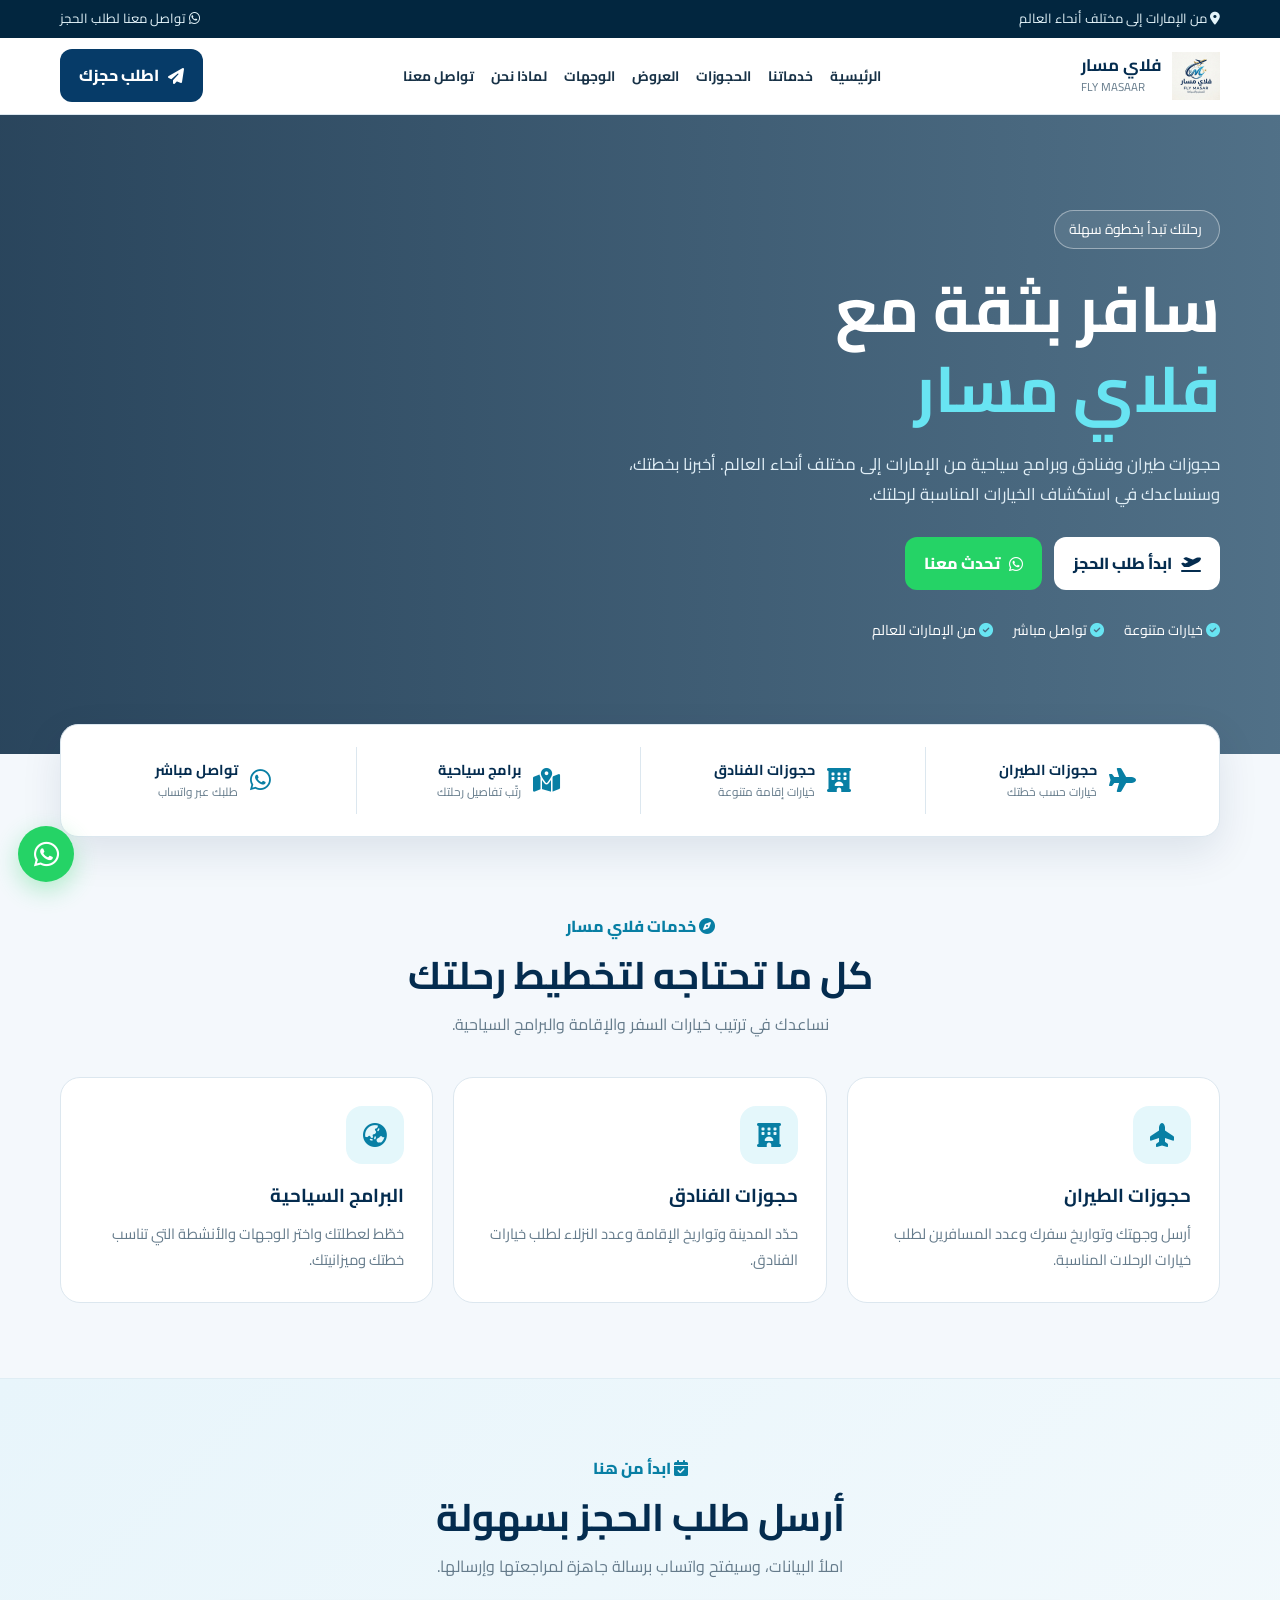
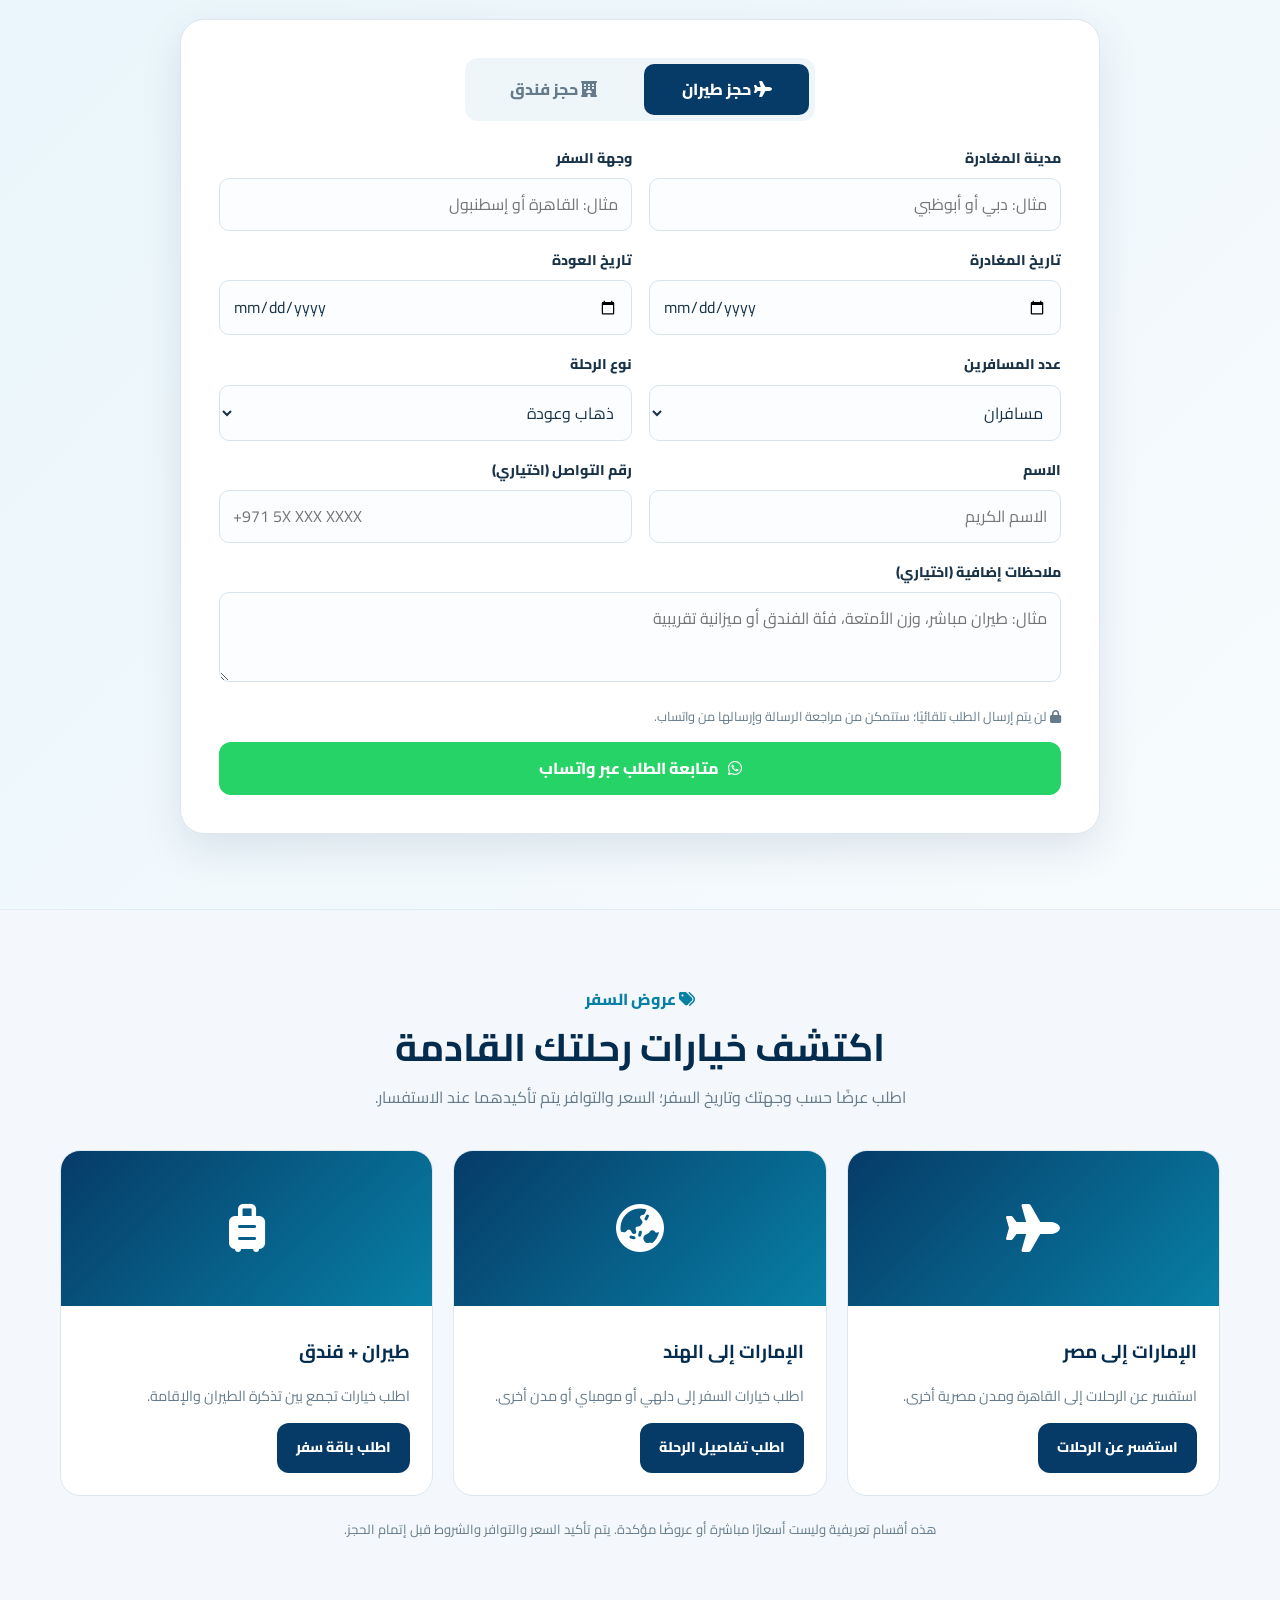
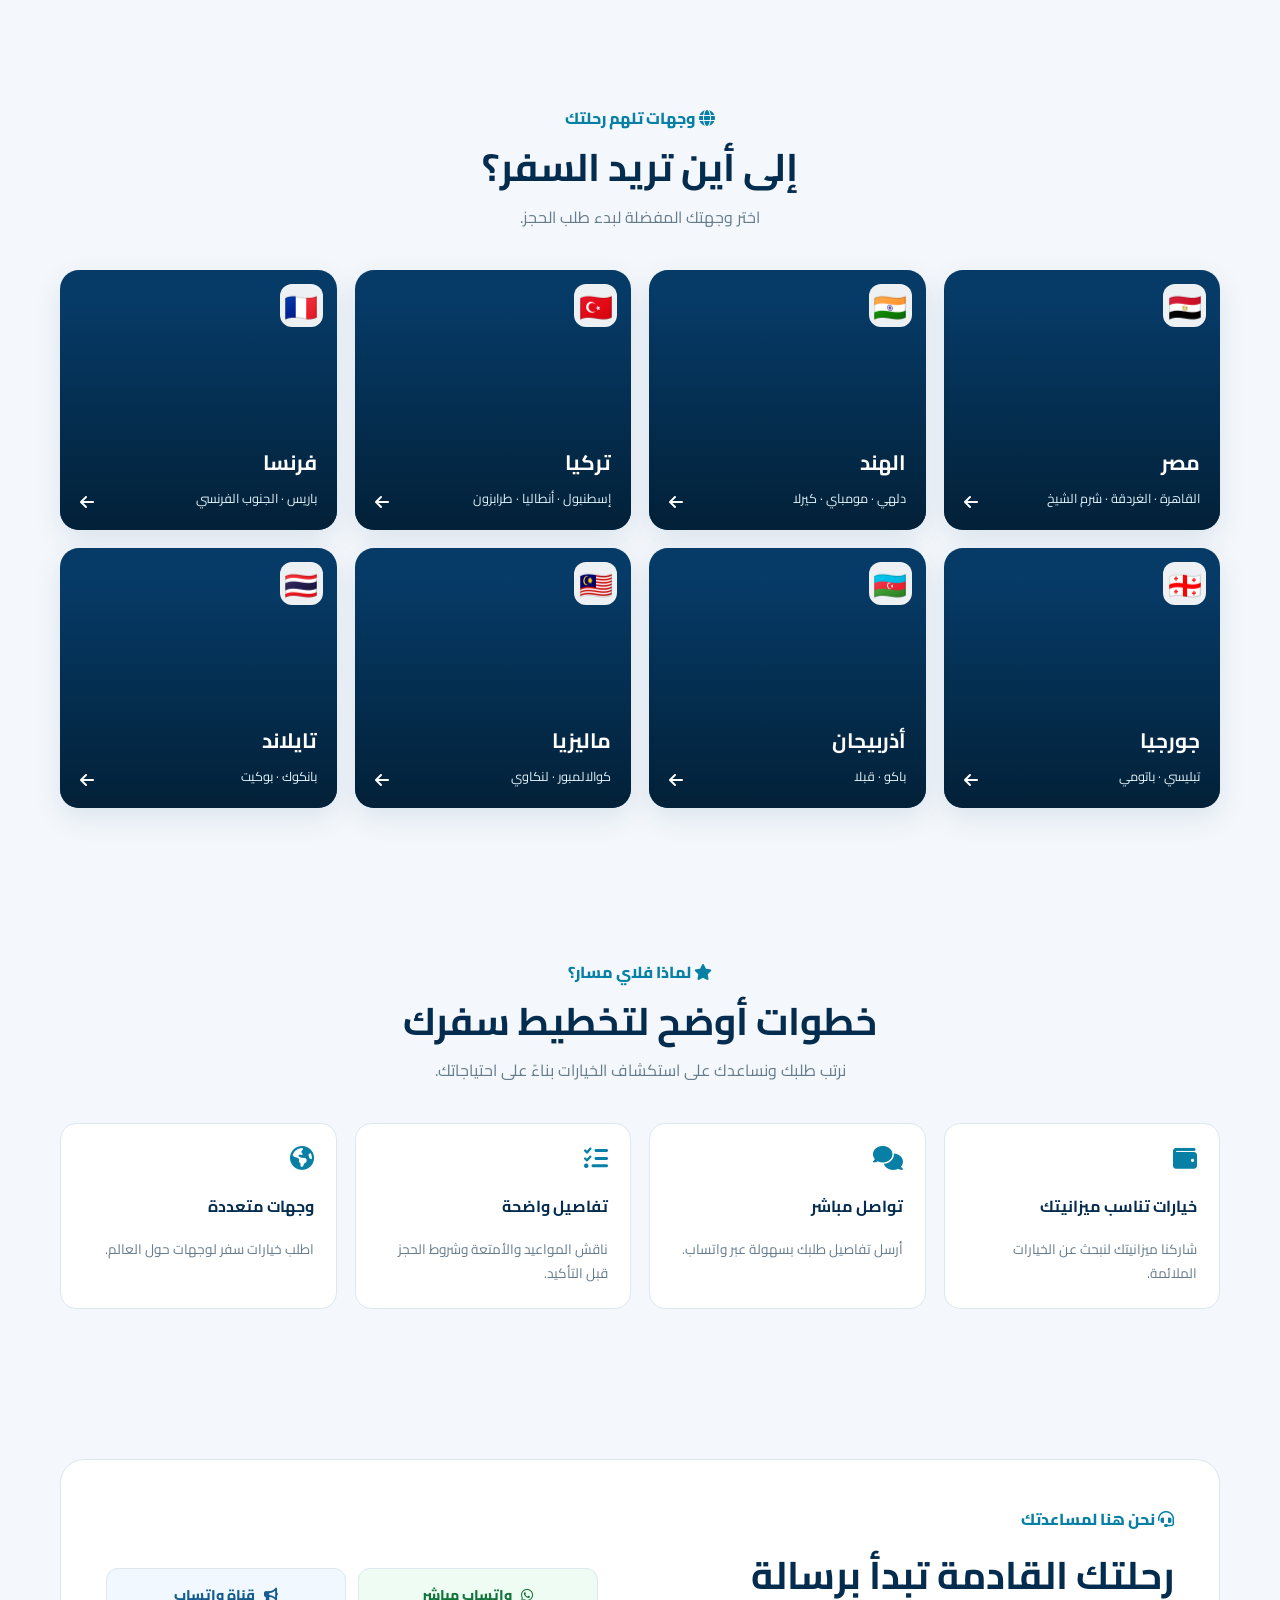
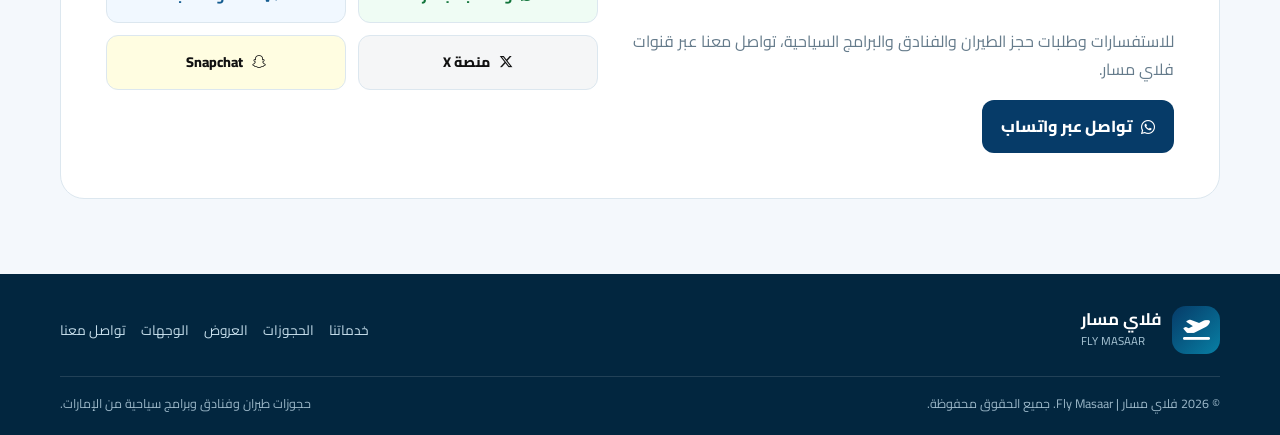
<file: index.html>
<!DOCTYPE html>
<html lang="ar" dir="rtl">
<head>
  <meta charset="UTF-8">
  <meta name="viewport" content="width=device-width, initial-scale=1">
  <meta name="theme-color" content="#063b68">
  <meta name="description" content="فلاي مسار للسفر والسياحة في الإمارات. حجوزات طيران وفنادق وبرامج سياحية إلى مختلف أنحاء العالم.">
  <meta property="og:title" content="فلاي مسار | Fly Masaar">
  <meta property="og:description" content="رحلتك القادمة تبدأ هنا. حجوزات طيران وفنادق وبرامج سياحية من الإمارات إلى العالم.">
  <title>فلاي مسار | Fly Masaar - حجوزات الطيران والفنادق</title>

  <link rel="preconnect" href="https://fonts.googleapis.com">
  <link rel="preconnect" href="https://fonts.gstatic.com" crossorigin>
  <link href="https://fonts.googleapis.com/css2?family=Cairo:wght@400;500;600;700;800&display=swap" rel="stylesheet">
  <link rel="stylesheet" href="https://cdnjs.cloudflare.com/ajax/libs/font-awesome/6.5.2/css/all.min.css">

  <style>
    :root {
      --navy: #042c4f;
      --blue: #063b68;
      --blue2: #087fa4;
      --cyan: #20c6df;
      --bg: #f4f8fc;
      --text: #183247;
      --muted: #657b8b;
      --line: #dce7ef;
      --green: #25d366;
      --white: #fff;
      --shadow: 0 15px 40px rgba(4,44,79,.10);
      --radius: 20px;
    }

    * { box-sizing: border-box; }

    html {
      scroll-behavior: smooth;
      scroll-padding-top: 90px;
    }

    body {
      margin: 0;
      font-family: "Cairo", Tahoma, sans-serif;
      background: var(--bg);
      color: var(--text);
      line-height: 1.8;
    }

    a { color: inherit; text-decoration: none; }
    button, input, select, textarea { font: inherit; }
    img { max-width: 100%; }

    .container {
      width: min(1160px, 92%);
      margin-inline: auto;
    }

    .section { padding: 75px 0; }

    .section-title {
      text-align: center;
      max-width: 720px;
      margin: 0 auto 38px;
    }

    .section-title span {
      color: var(--blue2);
      font-weight: 800;
    }

    .section-title h2 {
      color: var(--navy);
      font-size: clamp(1.7rem, 3vw, 2.5rem);
      line-height: 1.4;
      margin: 8px 0;
    }

    .section-title p {
      color: var(--muted);
      margin: 0;
    }

    .topbar {
      background: #02263f;
      color: #e4f4fa;
      font-size: .82rem;
      padding: 7px 0;
    }

    .topbar .container {
      display: flex;
      justify-content: space-between;
      gap: 12px;
      flex-wrap: wrap;
    }

    header {
      position: sticky;
      top: 0;
      z-index: 100;
      background: rgba(255,255,255,.97);
      border-bottom: 1px solid var(--line);
      backdrop-filter: blur(12px);
    }

    .nav {
      min-height: 76px;
      display: flex;
      align-items: center;
      justify-content: space-between;
      gap: 20px;
    }

    .brand {
      display: flex;
      align-items: center;
      gap: 10px;
      flex-shrink: 0;
    }

    .brand img {
      width: 48px;
      height: 48px;
      object-fit: contain;
    }

    .brand-icon {
      width: 48px;
      height: 48px;
      display: grid;
      place-items: center;
      color: white;
      background: linear-gradient(135deg, var(--blue), var(--blue2));
      border-radius: 14px;
      font-size: 1.35rem;
    }

    .brand strong {
      display: block;
      color: var(--navy);
      font-size: 1.05rem;
      line-height: 1.4;
    }

    .brand small {
      display: block;
      color: var(--muted);
      font-size: .72rem;
      direction: ltr;
    }

    .nav-links {
      display: flex;
      align-items: center;
      gap: 17px;
      list-style: none;
      margin: 0;
      padding: 0;
    }

    .nav-links a {
      font-size: .86rem;
      font-weight: 700;
      transition: .2s;
    }

    .nav-links a:hover { color: var(--blue2); }

    .btn {
      display: inline-flex;
      align-items: center;
      justify-content: center;
      gap: 9px;
      border: 0;
      border-radius: 12px;
      padding: 12px 19px;
      font-weight: 800;
      cursor: pointer;
      transition: .2s;
    }

    .btn:hover { transform: translateY(-2px); }

    .btn-primary {
      color: white;
      background: var(--blue);
    }

    .btn-primary:hover { background: var(--blue2); }

    .btn-white {
      background: white;
      color: var(--navy);
    }

    .btn-whatsapp {
      color: white;
      background: var(--green);
    }

    .menu-toggle {
      display: none;
      width: 43px;
      height: 43px;
      background: white;
      color: var(--blue);
      border: 1px solid var(--line);
      border-radius: 12px;
      cursor: pointer;
    }

    /* صورة الغلاف الرئيسية */
    .hero {
      position: relative;
      overflow: hidden;
      color: white;
      padding: 95px 0 110px;
      background:
        linear-gradient(90deg, rgba(3,35,62,.84), rgba(3,48,80,.68)),
        url("https://images.unsplash.com/photo-1436491865332-7a61a109cc05?auto=format&fit=crop&w=2000&q=85")
        center 48% / cover no-repeat;
    }

    .hero-content {
      position: relative;
      z-index: 1;
      max-width: 720px;
    }

    .hero-label {
      display: inline-block;
      padding: 6px 14px;
      border: 1px solid #ffffff65;
      background: #ffffff15;
      border-radius: 50px;
      font-size: .88rem;
    }

    .hero h1 {
      font-size: clamp(2.3rem, 5vw, 4.2rem);
      line-height: 1.25;
      margin: 20px 0;
    }

    .hero h1 em {
      color: #68e4f2;
      font-style: normal;
    }

    .hero p {
      max-width: 640px;
      color: #e1eff7;
      font-size: 1.05rem;
      margin-bottom: 28px;
    }

    .hero-buttons {
      display: flex;
      flex-wrap: wrap;
      gap: 12px;
    }

    .hero-points {
      display: flex;
      gap: 20px;
      flex-wrap: wrap;
      margin-top: 28px;
      font-size: .88rem;
    }

    .hero-points i { color: #68e4f2; }

    .trust {
      margin-top: -30px;
      position: relative;
      z-index: 2;
    }

    .trust-grid {
      display: grid;
      grid-template-columns: repeat(4, 1fr);
      background: white;
      border: 1px solid var(--line);
      border-radius: 18px;
      box-shadow: var(--shadow);
      padding: 22px 10px;
    }

    .trust-item {
      display: flex;
      justify-content: center;
      align-items: center;
      gap: 12px;
      padding: 10px;
      border-left: 1px solid var(--line);
    }

    .trust-item:last-child { border-left: 0; }
    .trust-item i { color: var(--blue2); font-size: 1.5rem; }
    .trust-item strong { display: block; color: var(--navy); font-size: .9rem; }
    .trust-item small { display: block; color: var(--muted); font-size: .74rem; }

    .services-grid {
      display: grid;
      grid-template-columns: repeat(3, 1fr);
      gap: 20px;
    }

    .service-card {
      padding: 28px;
      border: 1px solid var(--line);
      border-radius: var(--radius);
      background: white;
      transition: .25s;
    }

    .service-card:hover {
      transform: translateY(-5px);
      box-shadow: var(--shadow);
    }

    .service-icon {
      width: 58px;
      height: 58px;
      display: grid;
      place-items: center;
      background: #e4f7fb;
      color: var(--blue2);
      border-radius: 16px;
      font-size: 1.5rem;
      margin-bottom: 15px;
    }

    .service-card h3 { color: var(--navy); margin: 0 0 8px; }
    .service-card p { color: var(--muted); font-size: .92rem; margin: 0; }

    /* نموذج الحجز */
    .booking-section {
      background: linear-gradient(135deg, #e8f5fb, #f7fbfd);
      border-block: 1px solid #dfedf4;
    }

    .booking-card {
      max-width: 920px;
      margin: auto;
      background: white;
      border: 1px solid var(--line);
      border-radius: 24px;
      padding: clamp(20px, 4vw, 38px);
      box-shadow: var(--shadow);
    }

    .booking-tabs {
      display: flex;
      gap: 8px;
      background: #eff6fa;
      border-radius: 13px;
      padding: 6px;
      max-width: 350px;
      margin: 0 auto 25px;
    }

    .tab {
      flex: 1;
      padding: 11px;
      border: 0;
      border-radius: 10px;
      background: transparent;
      color: var(--muted);
      font-weight: 800;
      cursor: pointer;
    }

    .tab.active {
      background: var(--blue);
      color: white;
    }

    .form-grid {
      display: grid;
      grid-template-columns: repeat(2, minmax(0, 1fr));
      gap: 17px;
    }

    .field label {
      display: block;
      font-size: .88rem;
      font-weight: 800;
      margin-bottom: 7px;
    }

    .field input,
    .field select,
    .field textarea {
      width: 100%;
      min-height: 48px;
      padding: 11px 13px;
      background: #fbfdff;
      color: var(--text);
      border: 1px solid #d8e4ed;
      border-radius: 10px;
      outline: none;
    }

    .field input:focus,
    .field select:focus,
    .field textarea:focus {
      border-color: var(--blue2);
      box-shadow: 0 0 0 3px #087fa41b;
    }

    .field textarea {
      min-height: 90px;
      resize: vertical;
    }

    .field.full { grid-column: 1 / -1; }
    [hidden] { display: none !important; }

    .form-note {
      font-size: .8rem;
      color: var(--muted);
      margin: 14px 0;
    }

    .submit-btn { width: 100%; min-height: 52px; }
    .form-error { display: none; color: #b42318; font-size: .85rem; }

    /* بطاقات العروض */
    .offers-grid {
      display: grid;
      grid-template-columns: repeat(3, 1fr);
      gap: 20px;
    }

    .offer-card {
      overflow: hidden;
      background: white;
      border: 1px solid var(--line);
      border-radius: var(--radius);
    }

    .offer-art {
      min-height: 155px;
      display: grid;
      place-items: center;
      color: white;
      font-size: 3rem;
      background: linear-gradient(135deg, var(--blue), var(--blue2));
    }

    .offer-body { padding: 22px; }
    .offer-body h3 { color: var(--navy); margin: 7px 0; }
    .offer-body p { color: var(--muted); font-size: .9rem; }
    .offer-body .btn { font-size: .88rem; }

    .notice {
      color: var(--muted);
      text-align: center;
      font-size: .82rem;
      margin-top: 22px;
    }

    /* صور الوجهات */
    .destinations-grid {
      display: grid;
      grid-template-columns: repeat(4, minmax(0, 1fr));
      gap: 18px;
    }

    .destination {
      position: relative;
      min-height: 260px;
      display: flex;
      flex-direction: column;
      justify-content: flex-end;
      overflow: hidden;
      border-radius: 19px;
      padding: 20px;
      color: white;
      isolation: isolate;
      background: #063b68;
      box-shadow: 0 10px 28px #063b681b;
    }

    .destination::before {
      content: "";
      position: absolute;
      inset: 0;
      z-index: -2;
      background-image: var(--destination-image);
      background-position: center;
      background-size: cover;
      transition: transform .45s;
    }

    .destination::after {
      content: "";
      position: absolute;
      inset: 0;
      z-index: -1;
      background: linear-gradient(180deg, transparent 10%, rgba(2,29,49,.88) 100%);
    }

    .destination:hover::before { transform: scale(1.08); }

    .destination .flag {
      position: absolute;
      top: 14px;
      right: 14px;
      width: 43px;
      height: 43px;
      display: grid;
      place-items: center;
      background: #ffffffed;
      border-radius: 12px;
      font-size: 1.7rem;
    }

    .destination h3 { margin: 0; font-size: 1.3rem; }
    .destination p { margin: 5px 0 0; font-size: .8rem; color: #e4f2f9; }
    .destination .arrow { position: absolute; bottom: 20px; left: 20px; }

    .why-grid {
      display: grid;
      grid-template-columns: repeat(4, 1fr);
      gap: 18px;
    }

    .why-card {
      background: white;
      border: 1px solid var(--line);
      border-radius: 16px;
      padding: 22px;
    }

    .why-card i { color: var(--blue2); font-size: 1.5rem; }
    .why-card h3 { color: var(--navy); font-size: 1rem; }
    .why-card p { color: var(--muted); font-size: .85rem; margin-bottom: 0; }

    .contact-panel {
      display: grid;
      grid-template-columns: 1fr .9fr;
      align-items: center;
      gap: 30px;
      padding: clamp(24px, 5vw, 45px);
      background: white;
      border: 1px solid var(--line);
      border-radius: 24px;
    }

    .contact-panel h2 {
      color: var(--navy);
      font-size: clamp(1.7rem, 3vw, 2.4rem);
      margin: 8px 0;
    }

    .contact-panel p { color: var(--muted); }

    .social-grid {
      display: grid;
      grid-template-columns: repeat(2, 1fr);
      gap: 12px;
    }

    .social-btn {
      display: flex;
      align-items: center;
      justify-content: center;
      gap: 9px;
      padding: 14px 10px;
      border: 1px solid var(--line);
      border-radius: 12px;
      font-weight: 800;
      font-size: .88rem;
      transition: .2s;
    }

    .social-btn:hover { transform: translateY(-2px); }
    .social-btn.whatsapp { color: #11743a; background: #effcf4; }
    .social-btn.channel { color: #145c90; background: #f1f8ff; }
    .social-btn.x { color: #111; background: #f5f6f7; }
    .social-btn.snap { color: #111; background: #fffde1; }

    footer {
      background: #02263f;
      color: #c6deeb;
      padding: 32px 0 20px;
    }

    .footer-top {
      display: flex;
      justify-content: space-between;
      align-items: center;
      flex-wrap: wrap;
      gap: 20px;
      padding-bottom: 22px;
      border-bottom: 1px solid #ffffff20;
    }

    .footer-brand strong { color: white; }
    .footer-brand small { color: #a9c6d6; }

    .footer-links {
      display: flex;
      flex-wrap: wrap;
      gap: 15px;
      font-size: .85rem;
    }

    .copyright {
      display: flex;
      justify-content: space-between;
      flex-wrap: wrap;
      gap: 10px;
      padding-top: 16px;
      color: #9cb8c9;
      font-size: .78rem;
    }

    .floating-wa {
      position: fixed;
      bottom: 18px;
      left: 18px;
      z-index: 90;
      width: 56px;
      height: 56px;
      display: grid;
      place-items: center;
      border-radius: 50%;
      color: white;
      background: var(--green);
      box-shadow: 0 8px 25px #25d36655;
      font-size: 1.8rem;
    }

    @media (max-width: 1000px) {
      .nav-links { gap: 10px; }
      .nav-links a { font-size: .78rem; }
      .destinations-grid { grid-template-columns: repeat(3, 1fr); }
      .why-grid { grid-template-columns: repeat(2, 1fr); }
      .trust-grid { grid-template-columns: repeat(2, 1fr); }
      .trust-item:nth-child(2) { border-left: 0; }
      .trust-item:nth-child(-n+2) { border-bottom: 1px solid var(--line); }
    }

    @media (max-width: 780px) {
      .topbar .container { justify-content: center; }
      .topbar .container span:last-child { display: none; }
      .menu-toggle { display: grid; place-items: center; }
      .nav-cta { display: none; }

      .nav-links {
        display: none;
        position: absolute;
        top: 70px;
        right: 4%;
        left: 4%;
        flex-direction: column;
        align-items: stretch;
        gap: 0;
        padding: 12px;
        background: white;
        border: 1px solid var(--line);
        border-radius: 15px;
        box-shadow: var(--shadow);
      }

      .nav-links.open { display: flex; }
      .nav-links a { display: block; padding: 10px; font-size: .92rem; }
      .hero { padding: 75px 0 85px; background-position: center; }
      .hero-content { text-align: center; margin-inline: auto; }
      .hero-buttons, .hero-points { justify-content: center; }
      .services-grid, .offers-grid { grid-template-columns: 1fr; }
      .destinations-grid { grid-template-columns: repeat(2, minmax(0, 1fr)); }
      .contact-panel { grid-template-columns: 1fr; }
    }

    @media (max-width: 480px) {
      .section { padding: 55px 0; }
      .hero { padding: 60px 0 75px; }
      .hero h1 { font-size: 2.25rem; }
      .hero p { font-size: .95rem; }
      .hero-buttons .btn { width: 100%; }
      .trust-grid { padding: 10px 5px; }
      .trust-item { justify-content: flex-start; gap: 8px; padding: 10px 5px; }
      .trust-item strong { font-size: .78rem; }
      .trust-item small { font-size: .67rem; }
      .trust-item i { font-size: 1.15rem; }
      .form-grid { grid-template-columns: 1fr; }
      .field.full { grid-column: auto; }
      .destinations-grid { gap: 10px; }
      .destination { min-height: 190px; padding: 13px; }
      .destination h3 { font-size: 1rem; }
      .destination p { font-size: .7rem; }
      .destination .flag { width: 35px; height: 35px; font-size: 1.4rem; }
      .why-grid, .social-grid { grid-template-columns: 1fr; }
      .copyright { flex-direction: column; }
    }
  </style>
</head>

<body>
  <div class="topbar">
    <div class="container">
      <span><i class="fa-solid fa-location-dot"></i> من الإمارات إلى مختلف أنحاء العالم</span>
      <span><i class="fa-brands fa-whatsapp"></i> تواصل معنا لطلب الحجز</span>
    </div>
  </div>

  <header>
    <nav class="container nav" aria-label="القائمة الرئيسية">
      <a class="brand" href="#home" aria-label="فلاي مسار الرئيسية">
        <img src="logo.png" alt="شعار فلاي مسار"
             onerror="this.style.display='none';this.nextElementSibling.hidden=false">
        <span class="brand-icon" hidden><i class="fa-solid fa-plane-departure"></i></span>
        <span>
          <strong>فلاي مسار</strong>
          <small>FLY MASAAR</small>
        </span>
      </a>

      <button class="menu-toggle" id="menuToggle" aria-label="فتح القائمة"
              aria-expanded="false">
        <i class="fa-solid fa-bars"></i>
      </button>

      <ul class="nav-links" id="navLinks">
        <li><a href="#home">الرئيسية</a></li>
        <li><a href="#services">خدماتنا</a></li>
        <li><a href="#booking">الحجوزات</a></li>
        <li><a href="#offers">العروض</a></li>
        <li><a href="#destinations">الوجهات</a></li>
        <li><a href="#why-us">لماذا نحن</a></li>
        <li><a href="#contact">تواصل معنا</a></li>
      </ul>

      <a class="btn btn-primary nav-cta" href="#booking">
        <i class="fa-solid fa-paper-plane"></i> اطلب حجزك
      </a>
    </nav>
  </header>

  <main>
    <!-- الغلاف الرئيسي بصورة طائرة -->
    <section class="hero" id="home">
      <div class="container">
        <div class="hero-content">
          <span class="hero-label">
            <i class="fa-solid fa-sparkles"></i>
            رحلتك تبدأ بخطوة سهلة
          </span>

          <h1>سافر بثقة مع<br><em>فلاي مسار</em></h1>

          <p>
            حجوزات طيران وفنادق وبرامج سياحية من الإمارات إلى مختلف أنحاء العالم.
            أخبرنا بخطتك، وسنساعدك في استكشاف الخيارات المناسبة لرحلتك.
          </p>

          <div class="hero-buttons">
            <a class="btn btn-white" href="#booking">
              <i class="fa-solid fa-plane-departure"></i> ابدأ طلب الحجز
            </a>
            <a class="btn btn-whatsapp" href="https://wa.me/971557701913"
               target="_blank" rel="noopener noreferrer">
              <i class="fa-brands fa-whatsapp"></i> تحدث معنا
            </a>
          </div>

          <div class="hero-points">
            <span><i class="fa-solid fa-circle-check"></i> خيارات متنوعة</span>
            <span><i class="fa-solid fa-circle-check"></i> تواصل مباشر</span>
            <span><i class="fa-solid fa-circle-check"></i> من الإمارات للعالم</span>
          </div>
        </div>
      </div>
    </section>

    <div class="container trust">
      <div class="trust-grid">
        <div class="trust-item">
          <i class="fa-solid fa-plane"></i>
          <span><strong>حجوزات الطيران</strong><small>خيارات حسب خطتك</small></span>
        </div>
        <div class="trust-item">
          <i class="fa-solid fa-hotel"></i>
          <span><strong>حجوزات الفنادق</strong><small>خيارات إقامة متنوعة</small></span>
        </div>
        <div class="trust-item">
          <i class="fa-solid fa-map-location-dot"></i>
          <span><strong>برامج سياحية</strong><small>رتّب تفاصيل رحلتك</small></span>
        </div>
        <div class="trust-item">
          <i class="fa-brands fa-whatsapp"></i>
          <span><strong>تواصل مباشر</strong><small>طلبك عبر واتساب</small></span>
        </div>
      </div>
    </div>

    <!-- الخدمات -->
    <section class="section" id="services">
      <div class="container">
        <div class="section-title">
          <span><i class="fa-solid fa-compass"></i> خدمات فلاي مسار</span>
          <h2>كل ما تحتاجه لتخطيط رحلتك</h2>
          <p>نساعدك في ترتيب خيارات السفر والإقامة والبرامج السياحية.</p>
        </div>

        <div class="services-grid">
          <article class="service-card">
            <div class="service-icon"><i class="fa-solid fa-plane-up"></i></div>
            <h3>حجوزات الطيران</h3>
            <p>أرسل وجهتك وتواريخ سفرك وعدد المسافرين لطلب خيارات الرحلات المناسبة.</p>
          </article>

          <article class="service-card">
            <div class="service-icon"><i class="fa-solid fa-hotel"></i></div>
            <h3>حجوزات الفنادق</h3>
            <p>حدّد المدينة وتواريخ الإقامة وعدد النزلاء لطلب خيارات الفنادق.</p>
          </article>

          <article class="service-card">
            <div class="service-icon"><i class="fa-solid fa-earth-asia"></i></div>
            <h3>البرامج السياحية</h3>
            <p>خطّط لعطلتك واختر الوجهات والأنشطة التي تناسب خطتك وميزانيتك.</p>
          </article>
        </div>
      </div>
    </section>

    <!-- نموذج الحجز -->
    <section class="section booking-section" id="booking">
      <div class="container">
        <div class="section-title">
          <span><i class="fa-solid fa-calendar-check"></i> ابدأ من هنا</span>
          <h2>أرسل طلب الحجز بسهولة</h2>
          <p>املأ البيانات، وسيفتح واتساب برسالة جاهزة لمراجعتها وإرسالها.</p>
        </div>

        <div class="booking-card">
          <div class="booking-tabs">
            <button type="button" class="tab active" data-type="flight">
              <i class="fa-solid fa-plane"></i> حجز طيران
            </button>
            <button type="button" class="tab" data-type="hotel">
              <i class="fa-solid fa-hotel"></i> حجز فندق
            </button>
          </div>

          <form id="bookingForm">
            <div class="form-grid">
              <div class="field" id="originField">
                <label for="origin" id="originLabel">مدينة المغادرة</label>
                <input id="origin" name="origin" placeholder="مثال: دبي أو أبوظبي" required>
              </div>

              <div class="field">
                <label for="destination" id="destinationLabel">وجهة السفر</label>
                <input id="destination" name="destination"
                       placeholder="مثال: القاهرة أو إسطنبول" required>
              </div>

              <div class="field">
                <label for="startDate" id="startLabel">تاريخ المغادرة</label>
                <input type="date" id="startDate" name="startDate" required>
              </div>

              <div class="field" id="endField">
                <label for="endDate" id="endLabel">تاريخ العودة</label>
                <input type="date" id="endDate" name="endDate">
              </div>

              <div class="field">
                <label for="travelers" id="travelersLabel">عدد المسافرين</label>
                <select id="travelers" name="travelers">
                  <option value="مسافر واحد">مسافر واحد</option>
                  <option value="مسافران" selected>مسافران</option>
                  <option value="3 مسافرين">3 مسافرين</option>
                  <option value="4 مسافرين">4 مسافرين</option>
                  <option value="5 مسافرين">5 مسافرين</option>
                  <option value="6 مسافرين أو أكثر">6 مسافرين أو أكثر</option>
                </select>
              </div>

              <div class="field" id="tripField">
                <label for="tripType">نوع الرحلة</label>
                <select id="tripType" name="tripType">
                  <option value="ذهاب وعودة" selected>ذهاب وعودة</option>
                  <option value="ذهاب فقط">ذهاب فقط</option>
                </select>
              </div>

              <div class="field" id="roomsField" hidden>
                <label for="rooms">عدد الغرف</label>
                <select id="rooms" name="rooms">
                  <option value="غرفة واحدة">غرفة واحدة</option>
                  <option value="غرفتان">غرفتان</option>
                  <option value="3 غرف">3 غرف</option>
                  <option value="4 غرف أو أكثر">4 غرف أو أكثر</option>
                </select>
              </div>

              <div class="field" id="guestsField" hidden>
                <label for="guests">عدد النزلاء</label>
                <select id="guests" name="guests">
                  <option value="بالغ واحد">بالغ واحد</option>
                  <option value="بالغان" selected>بالغان</option>
                  <option value="بالغان وأطفال">بالغان وأطفال</option>
                  <option value="عائلة أو مجموعة">عائلة أو مجموعة</option>
                </select>
              </div>

              <div class="field">
                <label for="clientName">الاسم</label>
                <input id="clientName" name="clientName"
                       placeholder="الاسم الكريم" autocomplete="name" required>
              </div>

              <div class="field">
                <label for="clientPhone">رقم التواصل (اختياري)</label>
                <input id="clientPhone" name="clientPhone" type="tel"
                       placeholder="+971 5X XXX XXXX" autocomplete="tel">
              </div>

              <div class="field full">
                <label for="notes">ملاحظات إضافية (اختياري)</label>
                <textarea id="notes" name="notes"
                          placeholder="مثال: طيران مباشر، وزن الأمتعة، فئة الفندق أو ميزانية تقريبية"></textarea>
              </div>
            </div>

            <p class="form-note">
              <i class="fa-solid fa-lock"></i>
              لن يتم إرسال الطلب تلقائيًا؛ ستتمكن من مراجعة الرسالة وإرسالها من واتساب.
            </p>

            <button class="btn btn-whatsapp submit-btn" type="submit">
              <i class="fa-brands fa-whatsapp"></i> متابعة الطلب عبر واتساب
            </button>

            <p class="form-error" id="formError" role="alert"></p>
          </form>
        </div>
      </div>
    </section>

    <!-- العروض -->
    <section class="section" id="offers">
      <div class="container">
        <div class="section-title">
          <span><i class="fa-solid fa-tags"></i> عروض السفر</span>
          <h2>اكتشف خيارات رحلتك القادمة</h2>
          <p>اطلب عرضًا حسب وجهتك وتاريخ السفر؛ السعر والتوافر يتم تأكيدهما عند الاستفسار.</p>
        </div>

        <div class="offers-grid">
          <article class="offer-card">
            <div class="offer-art"><i class="fa-solid fa-plane"></i></div>
            <div class="offer-body">
              <h3>الإمارات إلى مصر</h3>
              <p>استفسر عن الرحلات إلى القاهرة ومدن مصرية أخرى.</p>
              <a class="btn btn-primary" href="#booking"
                 data-destination="القاهرة، مصر" data-type="flight">
                استفسر عن الرحلات
              </a>
            </div>
          </article>

          <article class="offer-card">
            <div class="offer-art"><i class="fa-solid fa-earth-asia"></i></div>
            <div class="offer-body">
              <h3>الإمارات إلى الهند</h3>
              <p>اطلب خيارات السفر إلى دلهي أو مومباي أو مدن أخرى.</p>
              <a class="btn btn-primary" href="#booking"
                 data-destination="الهند" data-type="flight">
                اطلب تفاصيل الرحلة
              </a>
            </div>
          </article>

          <article class="offer-card">
            <div class="offer-art"><i class="fa-solid fa-suitcase-rolling"></i></div>
            <div class="offer-body">
              <h3>طيران + فندق</h3>
              <p>اطلب خيارات تجمع بين تذكرة الطيران والإقامة.</p>
              <a class="btn btn-primary" href="#booking"
                 data-destination="" data-type="hotel">
                اطلب باقة سفر
              </a>
            </div>
          </article>
        </div>

        <p class="notice">
          هذه أقسام تعريفية وليست أسعارًا مباشرة أو عروضًا مؤكدة.
          يتم تأكيد السعر والتوافر والشروط قبل إتمام الحجز.
        </p>
      </div>
    </section>

    <!-- الوجهات السياحية بالصور -->
    <section class="section" id="destinations">
      <div class="container">
        <div class="section-title">
          <span><i class="fa-solid fa-globe"></i> وجهات تلهم رحلتك</span>
          <h2>إلى أين تريد السفر؟</h2>
          <p>اختر وجهتك المفضلة لبدء طلب الحجز.</p>
        </div>

        <div class="destinations-grid">
          <a href="#booking" class="destination"
             style="--destination-image:url('https://images.unsplash.com/photo-1503177119275-0aa32b3a9368?auto=format&fit=crop&w=900&q=80')"
             data-destination="مصر" aria-label="طلب حجز إلى مصر">
            <span class="flag">🇪🇬</span>
            <h3>مصر</h3>
            <p>القاهرة · الغردقة · شرم الشيخ</p>
            <i class="fa-solid fa-arrow-left arrow"></i>
          </a>

          <a href="#booking" class="destination"
             style="--destination-image:url('https://images.unsplash.com/photo-1564507592333-c60657eea523?auto=format&fit=crop&w=900&q=80')"
             data-destination="الهند" aria-label="طلب حجز إلى الهند">
            <span class="flag">🇮🇳</span>
            <h3>الهند</h3>
            <p>دلهي · مومباي · كيرلا</p>
            <i class="fa-solid fa-arrow-left arrow"></i>
          </a>

          <a href="#booking" class="destination"
             style="--destination-image:url('https://images.unsplash.com/photo-1524231757912-21f4fe3a7200?auto=format&fit=crop&w=900&q=80')"
             data-destination="تركيا" aria-label="طلب حجز إلى تركيا">
            <span class="flag">🇹🇷</span>
            <h3>تركيا</h3>
            <p>إسطنبول · أنطاليا · طرابزون</p>
            <i class="fa-solid fa-arrow-left arrow"></i>
          </a>

          <a href="#booking" class="destination"
             style="--destination-image:url('https://images.unsplash.com/photo-1502602898657-3e91760cbb34?auto=format&fit=crop&w=900&q=80')"
             data-destination="فرنسا" aria-label="طلب حجز إلى فرنسا">
            <span class="flag">🇫🇷</span>
            <h3>فرنسا</h3>
            <p>باريس · الجنوب الفرنسي</p>
            <i class="fa-solid fa-arrow-left arrow"></i>
          </a>

          <a href="#booking" class="destination"
             style="--destination-image:url('https://images.unsplash.com/photo-1478131143081-80f7f84ca84d?auto=format&fit=crop&w=900&q=80')"
             data-destination="جورجيا" aria-label="طلب حجز إلى جورجيا">
            <span class="flag">🇬🇪</span>
            <h3>جورجيا</h3>
            <p>تبليسي · باتومي</p>
            <i class="fa-solid fa-arrow-left arrow"></i>
          </a>

          <a href="#booking" class="destination"
             style="--destination-image:url('https://images.unsplash.com/photo-1565008576549-57569a49371d?auto=format&fit=crop&w=900&q=80')"
             data-destination="أذربيجان" aria-label="طلب حجز إلى أذربيجان">
            <span class="flag">🇦🇿</span>
            <h3>أذربيجان</h3>
            <p>باكو · قبلا</p>
            <i class="fa-solid fa-arrow-left arrow"></i>
          </a>

          <a href="#booking" class="destination"
             style="--destination-image:url('https://images.unsplash.com/photo-1596422846543-75c6fc197f07?auto=format&fit=crop&w=900&q=80')"
             data-destination="ماليزيا" aria-label="طلب حجز إلى ماليزيا">
            <span class="flag">🇲🇾</span>
            <h3>ماليزيا</h3>
            <p>كوالالمبور · لنكاوي</p>
            <i class="fa-solid fa-arrow-left arrow"></i>
          </a>

          <a href="#booking" class="destination"
             style="--destination-image:url('https://images.unsplash.com/photo-1528181304800-259b08848526?auto=format&fit=crop&w=900&q=80')"
             data-destination="تايلاند" aria-label="طلب حجز إلى تايلاند">
            <span class="flag">🇹🇭</span>
            <h3>تايلاند</h3>
            <p>بانكوك · بوكيت</p>
            <i class="fa-solid fa-arrow-left arrow"></i>
          </a>
        </div>
      </div>
    </section>

    <!-- لماذا نحن -->
    <section class="section" id="why-us">
      <div class="container">
        <div class="section-title">
          <span><i class="fa-solid fa-star"></i> لماذا فلاي مسار؟</span>
          <h2>خطوات أوضح لتخطيط سفرك</h2>
          <p>نرتب طلبك ونساعدك على استكشاف الخيارات بناءً على احتياجاتك.</p>
        </div>

        <div class="why-grid">
          <article class="why-card">
            <i class="fa-solid fa-wallet"></i>
            <h3>خيارات تناسب ميزانيتك</h3>
            <p>شاركنا ميزانيتك لنبحث عن الخيارات الملائمة.</p>
          </article>
          <article class="why-card">
            <i class="fa-solid fa-comments"></i>
            <h3>تواصل مباشر</h3>
            <p>أرسل تفاصيل طلبك بسهولة عبر واتساب.</p>
          </article>
          <article class="why-card">
            <i class="fa-solid fa-list-check"></i>
            <h3>تفاصيل واضحة</h3>
            <p>ناقش المواعيد والأمتعة وشروط الحجز قبل التأكيد.</p>
          </article>
          <article class="why-card">
            <i class="fa-solid fa-earth-americas"></i>
            <h3>وجهات متعددة</h3>
            <p>اطلب خيارات سفر لوجهات حول العالم.</p>
          </article>
        </div>
      </div>
    </section>

    <!-- التواصل -->
    <section class="section" id="contact">
      <div class="container">
        <div class="contact-panel">
          <div>
            <span style="color:var(--blue2);font-weight:800">
              <i class="fa-solid fa-headset"></i> نحن هنا لمساعدتك
            </span>
            <h2>رحلتك القادمة تبدأ برسالة</h2>
            <p>
              للاستفسارات وطلبات حجز الطيران والفنادق والبرامج السياحية،
              تواصل معنا عبر قنوات فلاي مسار.
            </p>
            <a class="btn btn-primary" href="https://wa.me/971557701913"
               target="_blank" rel="noopener noreferrer">
              <i class="fa-brands fa-whatsapp"></i> تواصل عبر واتساب
            </a>
          </div>

          <div class="social-grid">
            <a class="social-btn whatsapp" href="https://wa.me/971557701913"
               target="_blank" rel="noopener noreferrer">
              <i class="fa-brands fa-whatsapp"></i> واتساب مباشر
            </a>
            <a class="social-btn channel"
               href="https://whatsapp.com/channel/0029VbCecAVHltY5S5De961J"
               target="_blank" rel="noopener noreferrer">
              <i class="fa-solid fa-bullhorn"></i> قناة واتساب
            </a>
            <a class="social-btn x" href="https://x.com/flymasaar"
               target="_blank" rel="noopener noreferrer">
              <i class="fa-brands fa-x-twitter"></i> منصة X
            </a>
            <a class="social-btn snap"
               href="https://www.snapchat.com/add/flymasaartravel?share_id=Tu-yhGlv9Tc&locale=ar-AA"
               target="_blank" rel="noopener noreferrer">
              <i class="fa-brands fa-snapchat"></i> Snapchat
            </a>
          </div>
        </div>
      </div>
    </section>
  </main>

  <footer>
    <div class="container">
      <div class="footer-top">
        <a class="brand footer-brand" href="#home">
          <span class="brand-icon"><i class="fa-solid fa-plane-departure"></i></span>
          <span><strong>فلاي مسار</strong><small>FLY MASAAR</small></span>
        </a>

        <div class="footer-links">
          <a href="#services">خدماتنا</a>
          <a href="#booking">الحجوزات</a>
          <a href="#offers">العروض</a>
          <a href="#destinations">الوجهات</a>
          <a href="#contact">تواصل معنا</a>
        </div>
      </div>

      <div class="copyright">
        <span>© <span id="year"></span> فلاي مسار | Fly Masaar. جميع الحقوق محفوظة.</span>
        <span>حجوزات طيران وفنادق وبرامج سياحية من الإمارات.</span>
      </div>
    </div>
  </footer>

  <a class="floating-wa" href="https://wa.me/971557701913"
     target="_blank" rel="noopener noreferrer"
     aria-label="تواصل مع فلاي مسار عبر واتساب">
    <i class="fa-brands fa-whatsapp"></i>
  </a>

  <script>
    (() => {
      const whatsappNumber = "971557701913";
      const form = document.getElementById("bookingForm");
      const tabs = document.querySelectorAll(".tab");
      const navLinks = document.getElementById("navLinks");
      const menuToggle = document.getElementById("menuToggle");

      const originField = document.getElementById("originField");
      const origin = document.getElementById("origin");
      const destination = document.getElementById("destination");
      const startDate = document.getElementById("startDate");
      const endDate = document.getElementById("endDate");
      const endField = document.getElementById("endField");
      const endLabel = document.getElementById("endLabel");
      const tripField = document.getElementById("tripField");
      const tripType = document.getElementById("tripType");
      const travelers = document.getElementById("travelers");
      const travelersLabel = document.getElementById("travelersLabel");
      const roomsField = document.getElementById("roomsField");
      const guestsField = document.getElementById("guestsField");
      const errorMessage = document.getElementById("formError");

      let bookingType = "flight";

      document.getElementById("year").textContent = new Date().getFullYear();

      // قائمة الهاتف
      menuToggle.addEventListener("click", () => {
        const isOpen = navLinks.classList.toggle("open");
        menuToggle.setAttribute("aria-expanded", String(isOpen));
        menuToggle.innerHTML = isOpen
          ? '<i class="fa-solid fa-xmark"></i>'
          : '<i class="fa-solid fa-bars"></i>';
      });

      navLinks.querySelectorAll("a").forEach(link => {
        link.addEventListener("click", () => {
          navLinks.classList.remove("open");
          menuToggle.setAttribute("aria-expanded", "false");
          menuToggle.innerHTML = '<i class="fa-solid fa-bars"></i>';
        });
      });

      // التبديل بين الطيران والفندق
      function setBookingType(type) {
        bookingType = type;

        tabs.forEach(tab => {
          const active = tab.dataset.type === type;
          tab.classList.toggle("active", active);
          tab.setAttribute("aria-pressed", String(active));
        });

        const isHotel = type === "hotel";

        originField.hidden = isHotel;
        origin.required = !isHotel;
        tripField.hidden = isHotel;
        endLabel.textContent = isHotel ? "تاريخ المغادرة من الفندق" : "تاريخ العودة";
        travelersLabel.textContent = isHotel ? "عدد المسافرين" : "عدد المسافرين";
        roomsField.hidden = !isHotel;
        guestsField.hidden = !isHotel;

        if (isHotel) {
          endField.hidden = false;
          endDate.required = true;
        } else {
          endDate.required = tripType.value === "ذهاب وعودة";
          endField.hidden = tripType.value === "ذهاب فقط";
        }
      }

      tabs.forEach(tab => {
        tab.addEventListener("click", () => setBookingType(tab.dataset.type));
      });

      tripType.addEventListener("change", () => {
        if (bookingType !== "flight") return;
        const oneWay = tripType.value === "ذهاب فقط";
        endField.hidden = oneWay;
        endDate.required = !oneWay;
        if (oneWay) endDate.value = "";
      });

      // اختيار الوجهة من بطاقة أو عرض
      document.querySelectorAll("[data-destination]").forEach(item => {
        item.addEventListener("click", () => {
          const chosenDestination = item.dataset.destination;
          if (chosenDestination) destination.value = chosenDestination;

          if (item.dataset.type) {
            setBookingType(item.dataset.type);
          }
        });
      });

      // لا تسمح بتاريخ عودة أسبق من تاريخ المغادرة
      startDate.addEventListener("change", () => {
        endDate.min = startDate.value;
        if (endDate.value && endDate.value < startDate.value) {
          endDate.value = "";
        }
      });

      endDate.addEventListener("change", () => {
        if (startDate.value && endDate.value < startDate.value) {
          endDate.value = "";
          alert("تاريخ العودة يجب أن يكون في نفس يوم المغادرة أو بعده.");
        }
      });

      // إرسال طلب الحجز عبر واتساب
      form.addEventListener("submit", event => {
        event.preventDefault();
        errorMessage.style.display = "none";

        if (!form.reportValidity()) return;

        if (startDate.value && endDate.value && endDate.value < startDate.value) {
          errorMessage.textContent = "يرجى مراجعة تواريخ السفر.";
          errorMessage.style.display = "block";
          return;
        }

        const name = document.getElementById("clientName").value.trim();
        const phone = document.getElementById("clientPhone").value.trim();
        const notes = document.getElementById("notes").value.trim();

        let message = "السلام عليكم، أريد الاستفسار عن حجز من فلاي مسار.\n\n";
        message += "نوع الطلب: " + (bookingType === "flight" ? "حجز طيران" : "حجز فندق") + "\n";

        if (bookingType === "flight") {
          message += "مدينة المغادرة: " + origin.value.trim() + "\n";
        }

        message += "الوجهة: " + destination.value.trim() + "\n";
        message += (bookingType === "flight" ? "تاريخ المغادرة: " : "تاريخ الوصول: ")
          + startDate.value + "\n";

        if (endDate.value) {
          message += (bookingType === "flight" ? "تاريخ العودة: " : "تاريخ المغادرة من الفندق: ")
            + endDate.value + "\n";
        }

        if (bookingType === "flight") {
          message += "نوع الرحلة: " + tripType.value + "\n";
          message += "عدد المسافرين: " + travelers.value + "\n";
        } else {
          message += "عدد النزلاء: " + document.getElementById("guests").value + "\n";
          message += "عدد الغرف: " + document.getElementById("rooms").value + "\n";
        }

        message += "الاسم: " + name + "\n";

        if (phone) message += "رقم التواصل: " + phone + "\n";
        if (notes) message += "ملاحظات: " + notes + "\n";

        message += "\nشكرًا لكم.";

        const whatsappURL =
          "https://wa.me/" + whatsappNumber + "?text=" + encodeURIComponent(message);

        window.open(whatsappURL, "_blank", "noopener,noreferrer");
      });
    })();
  </script>
</body>
</html>
</file>
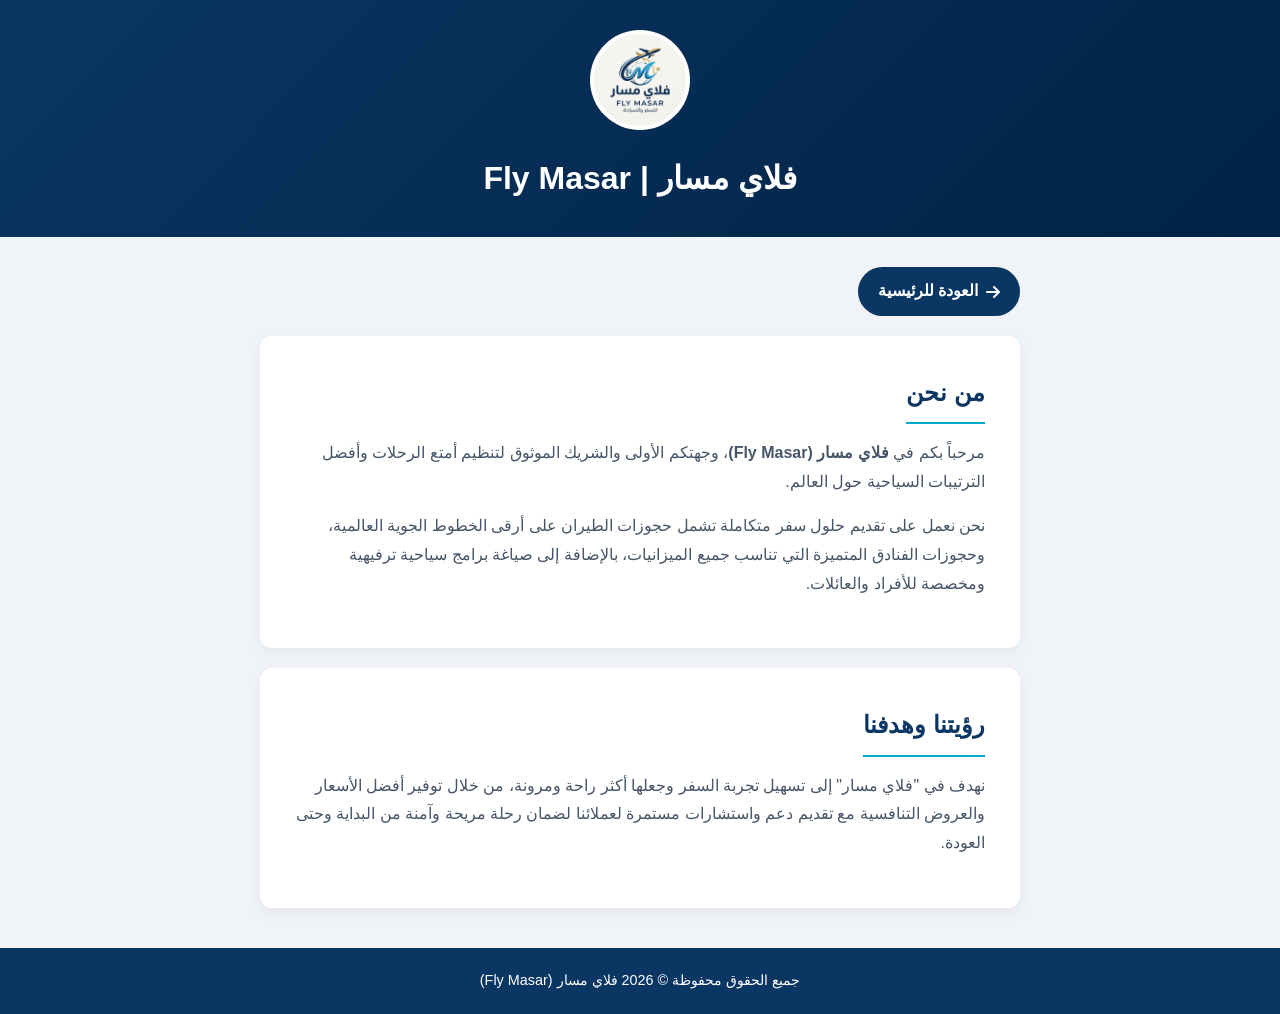
<file: about.html>
<!DOCTYPE html>
<html lang="ar" dir="rtl">
<head>
    <meta charset="UTF-8">
    <meta name="viewport" content="width=device-width, initial-scale=1.0">
    <title>من نحن | فلاي مسار Fly Masar</title>
    <link href="https://cdnjs.cloudflare.com/ajax/libs/font-awesome/6.0.0/css/all.min.css" rel="stylesheet">
    <style>
        :root {
            --primary: #0a3663;
            --secondary: #00a8cc;
            --light: #f8f9fa;
            --dark: #1e293b;
        }

        * {
            box-sizing: border-box;
            margin: 0;
            padding: 0;
            font-family: 'Segoe UI', Tahoma, Geneva, Verdana, sans-serif;
        }

        body {
            background-color: #f0f4f8;
            color: var(--dark);
            line-height: 1.8;
        }

        header {
            background: linear-gradient(135deg, var(--primary), #002244);
            color: white;
            padding: 30px 20px;
            text-align: center;
        }

        header img {
            max-width: 100px;
            height: auto;
            border-radius: 50%;
            background-color: #ffffff;
            padding: 4px;
            margin-bottom: 10px;
        }

        .container {
            max-width: 800px;
            margin: 30px auto;
            padding: 0 20px;
        }

        .content-card {
            background: white;
            padding: 35px;
            border-radius: 12px;
            box-shadow: 0 5px 15px rgba(0,0,0,0.05);
            margin-bottom: 20px;
        }

        .content-card h2 {
            color: var(--primary);
            margin-bottom: 15px;
            font-size: 1.5rem;
            border-bottom: 2px solid var(--secondary);
            padding-bottom: 8px;
            display: inline-block;
        }

        .content-card p {
            margin-bottom: 15px;
            color: #475569;
        }

        .back-btn {
            display: inline-flex;
            align-items: center;
            gap: 8px;
            background-color: var(--primary);
            color: white;
            padding: 10px 20px;
            border-radius: 25px;
            text-decoration: none;
            font-weight: bold;
            margin-bottom: 20px;
            transition: background-color 0.3s;
        }

        .back-btn:hover {
            background-color: var(--secondary);
        }

        footer {
            background: var(--primary);
            color: white;
            text-align: center;
            padding: 20px;
            font-size: 0.9rem;
            margin-top: 40px;
        }
    </style>
</head>
<body>

    <header>
        <img src="logo.png" alt="Fly Masar Logo">
        <h1>فلاي مسار | Fly Masar</h1>
    </header>

    <div class="container">
        <a href="index.html" class="back-btn">
            <i class="fa-solid fa-arrow-right"></i> العودة للرئيسية
        </a>

        <div class="content-card">
            <h2>من نحن</h2>
            <p>مرحباً بكم في <strong>فلاي مسار (Fly Masar)</strong>، وجهتكم الأولى والشريك الموثوق لتنظيم أمتع الرحلات وأفضل الترتيبات السياحية حول العالم.</p>
            <p>نحن نعمل على تقديم حلول سفر متكاملة تشمل حجوزات الطيران على أرقى الخطوط الجوية العالمية، وحجوزات الفنادق المتميزة التي تناسب جميع الميزانيات، بالإضافة إلى صياغة برامج سياحية ترفيهية ومخصصة للأفراد والعائلات.</p>
        </div>

        <div class="content-card">
            <h2>رؤيتنا وهدفنا</h2>
            <p>نهدف في "فلاي مسار" إلى تسهيل تجربة السفر وجعلها أكثر راحة ومرونة، من خلال توفير أفضل الأسعار والعروض التنافسية مع تقديم دعم واستشارات مستمرة لعملائنا لضمان رحلة مريحة وآمنة من البداية وحتى العودة.</p>
        </div>
    </div>

    <footer>
        <p>جميع الحقوق محفوظة &copy; 2026 فلاي مسار (Fly Masar)</p>
    </footer>

</body>
</html>
</file>
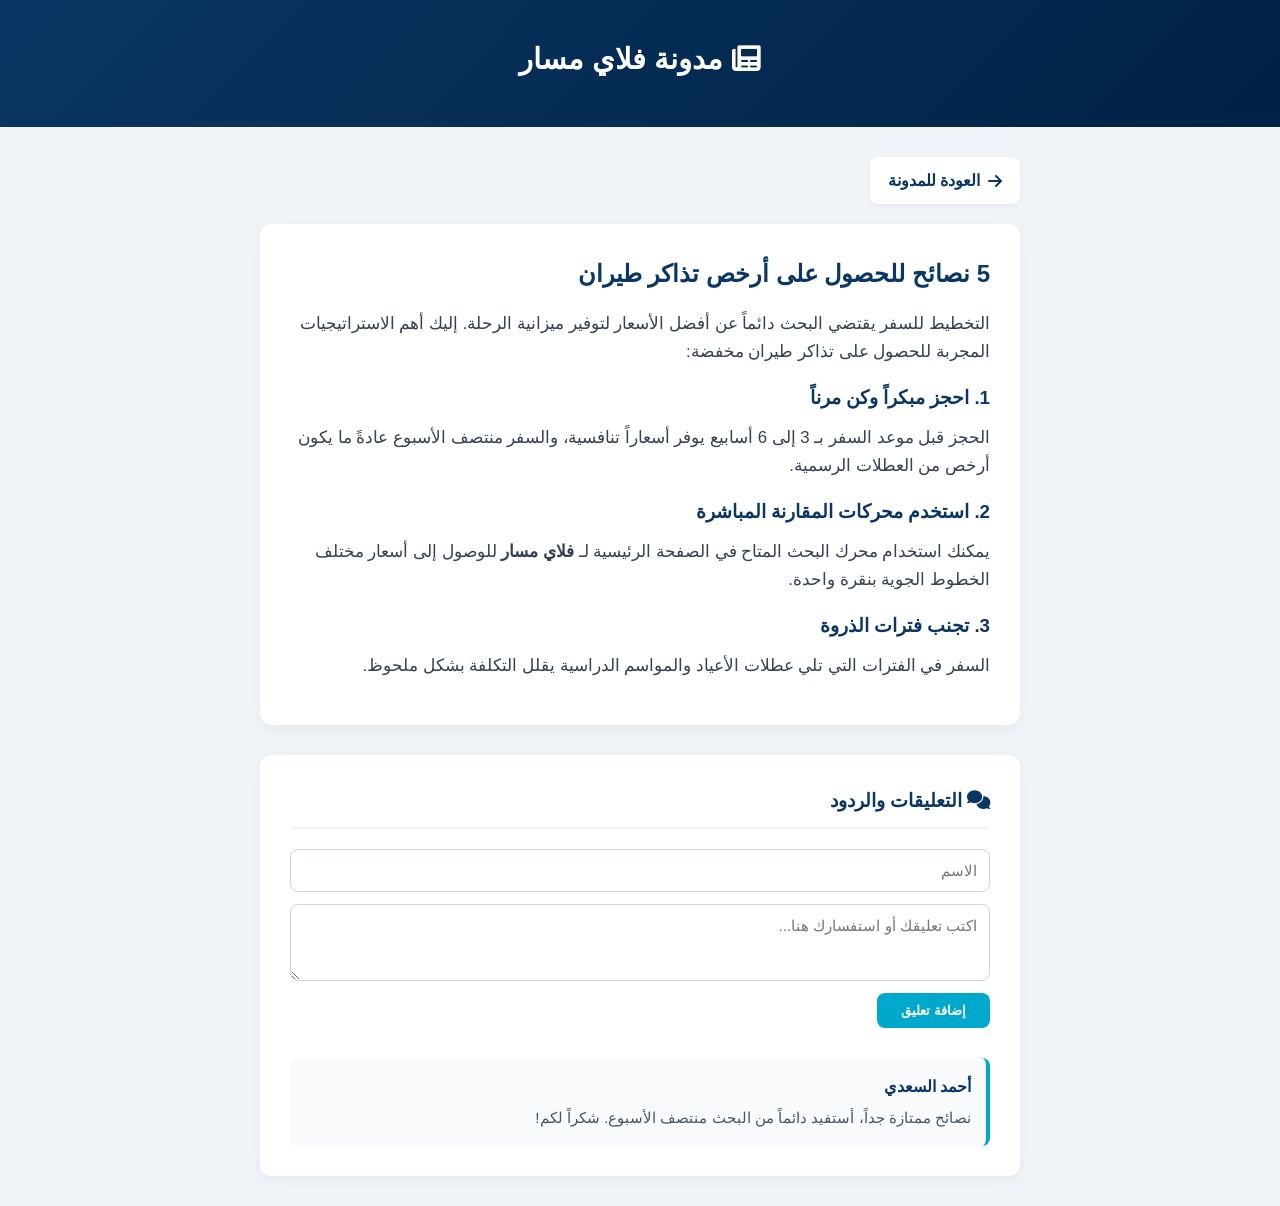
<file: article1.html>
<!DOCTYPE html>
<html lang="ar" dir="rtl">
<head>
    <meta charset="UTF-8">
    <meta name="viewport" content="width=device-width, initial-scale=1.0">
    <title>5 نصائح للحصول على أرخص تذاكر طيران | فلاي مسار</title>
    <link href="https://cdnjs.cloudflare.com/ajax/libs/font-awesome/6.0.0/css/all.min.css" rel="stylesheet">
    <style>
        :root { 
            --primary: #0a3663; 
            --secondary: #00a8cc; 
            --dark: #1e293b; 
        }

        * { 
            box-sizing: border-box; 
            margin: 0; 
            padding: 0; 
            font-family: 'Segoe UI', Tahoma, Geneva, Verdana, sans-serif; 
        }

        body { 
            background-color: #f0f4f8; 
            color: var(--dark); 
            line-height: 1.7; 
        }

        header { 
            background: linear-gradient(135deg, var(--primary), #002244); 
            color: white; 
            padding: 35px 20px; 
            text-align: center; 
        }

        header h1 {
            font-size: 1.8rem;
            margin-bottom: 8px;
        }

        .container { 
            max-width: 800px; 
            margin: 30px auto; 
            padding: 0 20px; 
        }

        .back-btn { 
            display: inline-flex; 
            align-items: center; 
            gap: 8px;
            margin-bottom: 20px; 
            color: var(--primary); 
            text-decoration: none; 
            font-weight: bold; 
            background: white;
            padding: 10px 18px;
            border-radius: 8px;
            box-shadow: 0 2px 6px rgba(0,0,0,0.05);
        }

        .article-card {
            background: white;
            padding: 30px;
            border-radius: 12px;
            box-shadow: 0 4px 15px rgba(0,0,0,0.05);
            margin-bottom: 30px;
        }

        .article-card h2 {
            color: var(--primary);
            margin-bottom: 15px;
        }

        .article-card p {
            margin-bottom: 15px;
            color: #334155;
            font-size: 1.05rem;
        }

        /* قسم التعليقات والردود */
        .comments-section {
            background: white;
            padding: 30px;
            border-radius: 12px;
            box-shadow: 0 4px 15px rgba(0,0,0,0.05);
        }

        .comments-section h3 {
            color: var(--primary);
            margin-bottom: 20px;
            border-bottom: 2px solid #f0f4f8;
            padding-bottom: 10px;
        }

        .comment-form {
            display: flex;
            flex-direction: column;
            gap: 12px;
            margin-bottom: 30px;
        }

        .comment-form input, .comment-form textarea {
            width: 100%;
            padding: 12px;
            border: 1px solid #cbd5e1;
            border-radius: 8px;
            font-size: 0.95rem;
        }

        .comment-form button {
            align-self: flex-start;
            padding: 10px 24px;
            background-color: var(--secondary);
            color: white;
            border: none;
            border-radius: 8px;
            font-weight: bold;
            cursor: pointer;
            transition: background 0.2s;
        }

        .comment-form button:hover {
            background-color: #008cae;
        }

        .comments-list {
            display: flex;
            flex-direction: column;
            gap: 15px;
        }

        .comment-item {
            background: #f8fafc;
            padding: 15px;
            border-radius: 8px;
            border-right: 4px solid var(--secondary);
        }

        .comment-item .author {
            font-weight: bold;
            color: var(--primary);
            margin-bottom: 5px;
        }

        .comment-item .text {
            color: #475569;
            font-size: 0.95rem;
        }
    </style>
</head>
<body>

    <header>
        <h1><i class="fa-solid fa-newspaper"></i> مدونة فلاي مسار</h1>
    </header>

    <div class="container">
        <a href="blog.html" class="back-btn"><i class="fa-solid fa-arrow-right"></i> العودة للمدونة</a>

        <!-- تفاصيل المقال الكامل -->
        <div class="article-card">
            <h2>5 نصائح للحصول على أرخص تذاكر طيران</h2>
            <p>التخطيط للسفر يقتضي البحث دائماً عن أفضل الأسعار لتوفير ميزانية الرحلة. إليك أهم الاستراتيجيات المجربة للحصول على تذاكر طيران مخفضة:</p>
            <h3 style="color: var(--primary); margin: 15px 0 10px;">1. احجز مبكراً وكن مرناً</h3>
            <p>الحجز قبل موعد السفر بـ 3 إلى 6 أسابيع يوفر أسعاراً تنافسية، والسفر منتصف الأسبوع عادةً ما يكون أرخص من العطلات الرسمية.</p>
            <h3 style="color: var(--primary); margin: 15px 0 10px;">2. استخدم محركات المقارنة المباشرة</h3>
            <p>يمكنك استخدام محرك البحث المتاح في الصفحة الرئيسية لـ <strong>فلاي مسار</strong> للوصول إلى أسعار مختلف الخطوط الجوية بنقرة واحدة.</p>
            <h3 style="color: var(--primary); margin: 15px 0 10px;">3. تجنب فترات الذروة</h3>
            <p>السفر في الفترات التي تلي عطلات الأعياد والمواسم الدراسية يقلل التكلفة بشكل ملحوظ.</p>
        </div>

        <!-- قسم إضافة تعليق والردود -->
        <div class="comments-section">
            <h3><i class="fa-solid fa-comments"></i> التعليقات والردود</h3>
            
            <div class="comment-form">
                <input type="text" id="username" placeholder="الاسم" required>
                <textarea id="commentText" rows="3" placeholder="اكتب تعليقك أو استفسارك هنا..." required></textarea>
                <button type="button" onclick="addComment()">إضافة تعليق</button>
            </div>

            <div class="comments-list" id="commentsList">
                <div class="comment-item">
                    <div class="author">أحمد السعدي</div>
                    <div class="text">نصائح ممتازة جداً، أستفيد دائماً من البحث منتصف الأسبوع. شكراً لكم!</div>
                </div>
            </div>
        </div>
    </div>

    <script>
        function addComment() {
            const name = document.getElementById('username').value.trim();
            const text = document.getElementById('commentText').value.trim();

            if (name && text) {
                const list = document.getElementById('commentsList');
                const newComment = document.createElement('div');
                newComment.className = 'comment-item';
                newComment.innerHTML = `<div class="author">${name}</div><div class="text">${text}</div>`;
                list.prepend(newComment);

                document.getElementById('username').value = '';
                document.getElementById('commentText').value = '';
            } else {
                alert('يرجى كتابة الاسم والتعليق قبل الإرسال.');
            }
        }
    </script>

</body>
</html>
</file>
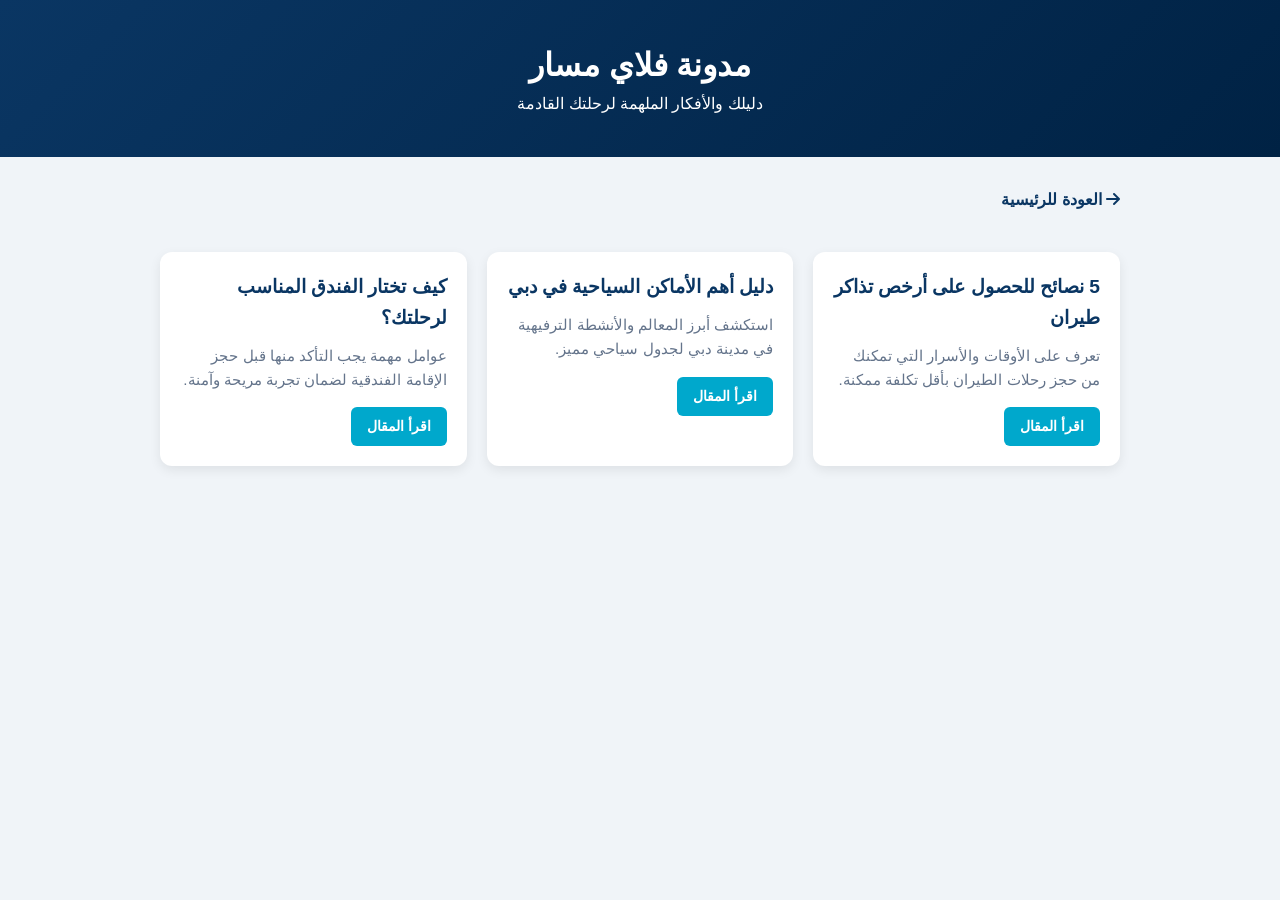
<file: blog.html>
<!DOCTYPE html>
<html lang="ar" dir="rtl">
<head>
    <meta charset="UTF-8">
    <meta name="viewport" content="width=device-width, initial-scale=1.0">
    <title>مدونة السفر | فلاي مسار - Fly Masar</title>
    <link href="https://cdnjs.cloudflare.com/ajax/libs/font-awesome/6.0.0/css/all.min.css" rel="stylesheet">
    <style>
        :root { --primary: #0a3663; --secondary: #00a8cc; --dark: #1e293b; }
        * { box-sizing: border-box; margin: 0; padding: 0; font-family: 'Segoe UI', Tahoma, sans-serif; }
        body { background-color: #f0f4f8; color: var(--dark); line-height: 1.6; }
        header { background: linear-gradient(135deg, var(--primary), #002244); color: white; padding: 40px 20px; text-align: center; }
        .container { max-width: 1000px; margin: 30px auto; padding: 0 20px; }
        .grid { display: grid; grid-template-columns: repeat(auto-fit, minmax(280px, 1fr)); gap: 20px; margin-top: 20px; }
        .card { background: white; border-radius: 12px; overflow: hidden; box-shadow: 0 4px 12px rgba(0,0,0,0.08); transition: transform 0.2s; }
        .card:hover { transform: translateY(-5px); }
        .card-content { padding: 20px; }
        .card h3 { color: var(--primary); margin-bottom: 10px; font-size: 1.2rem; }
        .card p { color: #64748b; font-size: 0.95rem; margin-bottom: 15px; }
        .read-btn { display: inline-block; padding: 8px 16px; background-color: var(--secondary); color: white; text-decoration: none; border-radius: 6px; font-size: 0.9rem; font-weight: bold; }
        .back-btn { display: inline-block; margin-bottom: 20px; color: var(--primary); text-decoration: none; font-weight: bold; }
    </style>
</head>
<body>
    <header>
        <h1>مدونة فلاي مسار</h1>
        <p>دليلك والأفكار الملهمة لرحلتك القادمة</p>
    </header>
    <div class="container">
        <a href="index.html" class="back-btn"><i class="fa-solid fa-arrow-right"></i> العودة للرئيسية</a>
        
        <div class="grid">
            <div class="card">
                <div class="card-content">
                    <h3>5 نصائح للحصول على أرخص تذاكر طيران</h3>
                    <p>تعرف على الأوقات والأسرار التي تمكنك من حجز رحلات الطيران بأقل تكلفة ممكنة.</p>
                    <a href="article1.html" class="read-btn">اقرأ المقال</a>
                </div>
            </div>

            <div class="card">
                <div class="card-content">
                    <h3>دليل أهم الأماكن السياحية في دبي</h3>
                    <p>استكشف أبرز المعالم والأنشطة الترفيهية في مدينة دبي لجدول سياحي مميز.</p>
                    <a href="article2.html" class="read-btn">اقرأ المقال</a>
                </div>
            </div>

            <div class="card">
                <div class="card-content">
                    <h3>كيف تختار الفندق المناسب لرحلتك؟</h3>
                    <p>عوامل مهمة يجب التأكد منها قبل حجز الإقامة الفندقية لضمان تجربة مريحة وآمنة.</p>
                    <a href="article3.html" class="read-btn">اقرأ المقال</a>
                </div>
            </div>
        </div>
    </div>
</body>
</html>
</file>
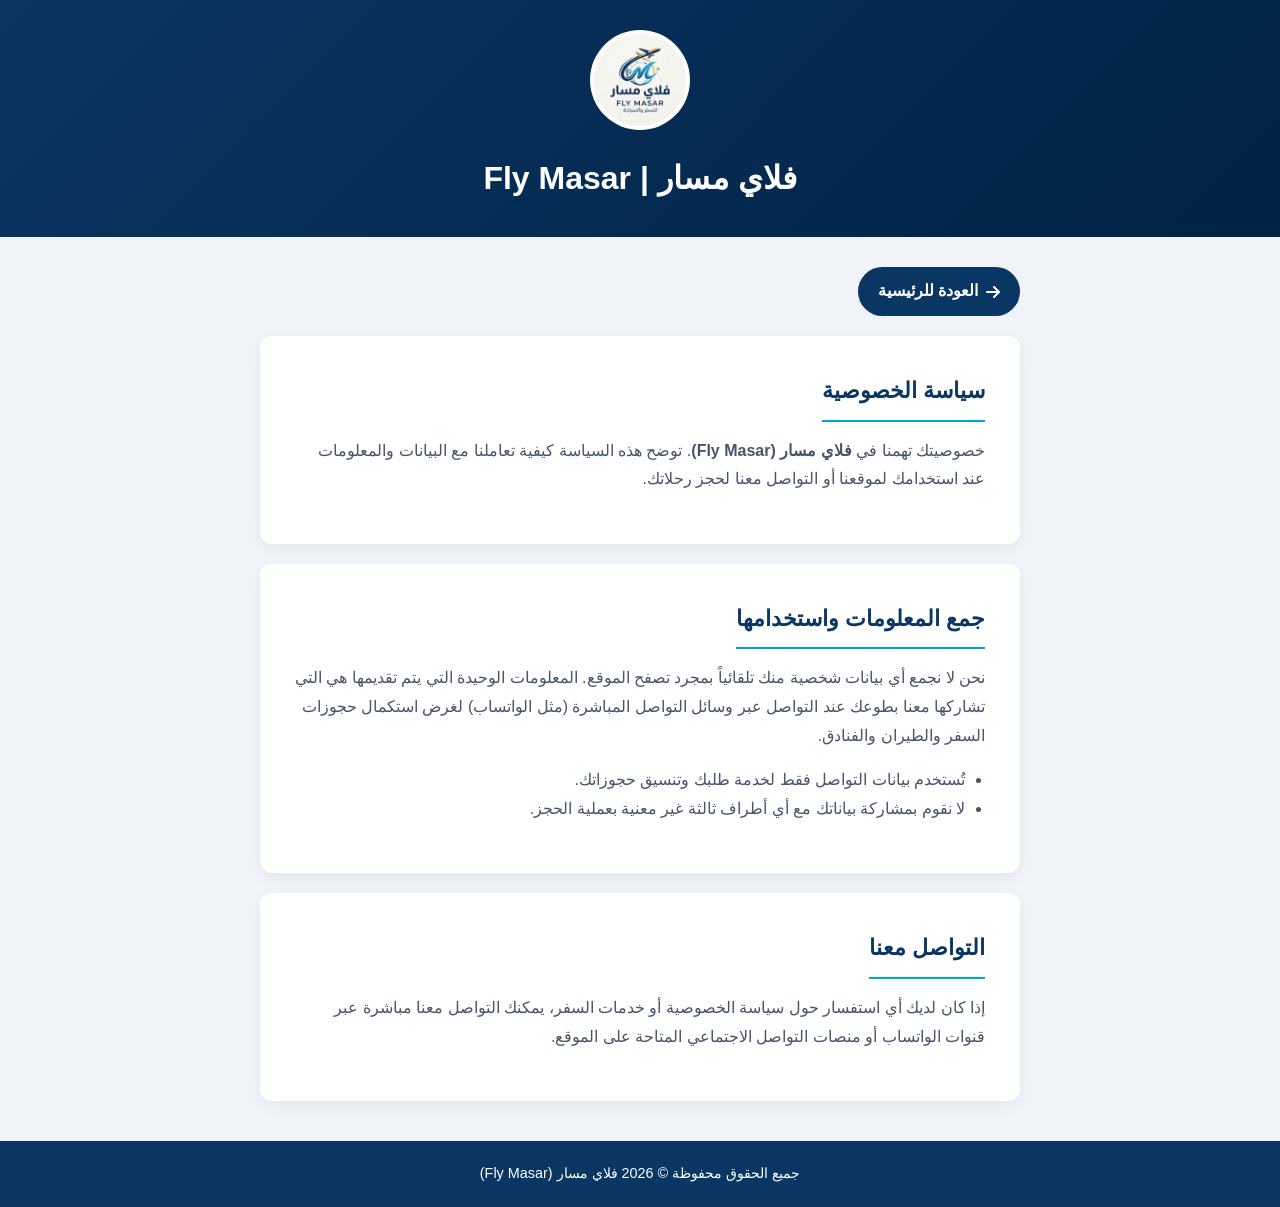
<file: privacy.html>
<!DOCTYPE html>
<html lang="ar" dir="rtl">
<head>
    <meta charset="UTF-8">
    <meta name="viewport" content="width=device-width, initial-scale=1.0">
    <title>سياسة الخصوصية | فلاي مسار Fly Masar</title>
    <link href="https://cdnjs.cloudflare.com/ajax/libs/font-awesome/6.0.0/css/all.min.css" rel="stylesheet">
    <style>
        :root {
            --primary: #0a3663;
            --secondary: #00a8cc;
            --light: #f8f9fa;
            --dark: #1e293b;
        }

        * {
            box-sizing: border-box;
            margin: 0;
            padding: 0;
            font-family: 'Segoe UI', Tahoma, Geneva, Verdana, sans-serif;
        }

        body {
            background-color: #f0f4f8;
            color: var(--dark);
            line-height: 1.8;
        }

        header {
            background: linear-gradient(135deg, var(--primary), #002244);
            color: white;
            padding: 30px 20px;
            text-align: center;
        }

        header img {
            max-width: 100px;
            height: auto;
            border-radius: 50%;
            background-color: #ffffff;
            padding: 4px;
            margin-bottom: 10px;
        }

        .container {
            max-width: 800px;
            margin: 30px auto;
            padding: 0 20px;
        }

        .content-card {
            background: white;
            padding: 35px;
            border-radius: 12px;
            box-shadow: 0 5px 15px rgba(0,0,0,0.05);
            margin-bottom: 20px;
        }

        .content-card h2 {
            color: var(--primary);
            margin-bottom: 15px;
            font-size: 1.4rem;
            border-bottom: 2px solid var(--secondary);
            padding-bottom: 8px;
            display: inline-block;
        }

        .content-card p, .content-card ul {
            margin-bottom: 15px;
            color: #475569;
        }

        .content-card ul {
            padding-right: 20px;
        }

        .back-btn {
            display: inline-flex;
            align-items: center;
            gap: 8px;
            background-color: var(--primary);
            color: white;
            padding: 10px 20px;
            border-radius: 25px;
            text-decoration: none;
            font-weight: bold;
            margin-bottom: 20px;
            transition: background-color 0.3s;
        }

        .back-btn:hover {
            background-color: var(--secondary);
        }

        footer {
            background: var(--primary);
            color: white;
            text-align: center;
            padding: 20px;
            font-size: 0.9rem;
            margin-top: 40px;
        }
    </style>
</head>
<body>

    <header>
        <img src="logo.png" alt="Fly Masar Logo">
        <h1>فلاي مسار | Fly Masar</h1>
    </header>

    <div class="container">
        <a href="index.html" class="back-btn">
            <i class="fa-solid fa-arrow-right"></i> العودة للرئيسية
        </a>

        <div class="content-card">
            <h2>سياسة الخصوصية</h2>
            <p>خصوصيتك تهمنا في <strong>فلاي مسار (Fly Masar)</strong>. توضح هذه السياسة كيفية تعاملنا مع البيانات والمعلومات عند استخدامك لموقعنا أو التواصل معنا لحجز رحلاتك.</p>
        </div>

        <div class="content-card">
            <h2>جمع المعلومات واستخدامها</h2>
            <p>نحن لا نجمع أي بيانات شخصية منك تلقائياً بمجرد تصفح الموقع. المعلومات الوحيدة التي يتم تقديمها هي التي تشاركها معنا بطوعك عند التواصل عبر وسائل التواصل المباشرة (مثل الواتساب) لغرض استكمال حجوزات السفر والطيران والفنادق.</p>
            <ul>
                <li>تُستخدم بيانات التواصل فقط لخدمة طلبك وتنسيق حجوزاتك.</li>
                <li>لا نقوم بمشاركة بياناتك مع أي أطراف ثالثة غير معنية بعملية الحجز.</li>
            </ul>
        </div>

        <div class="content-card">
            <h2>التواصل معنا</h2>
            <p>إذا كان لديك أي استفسار حول سياسة الخصوصية أو خدمات السفر، يمكنك التواصل معنا مباشرة عبر قنوات الواتساب أو منصات التواصل الاجتماعي المتاحة على الموقع.</p>
        </div>
    </div>

    <footer>
        <p>جميع الحقوق محفوظة &copy; 2026 فلاي مسار (Fly Masar)</p>
    </footer>

</body>
</html>
</file>
